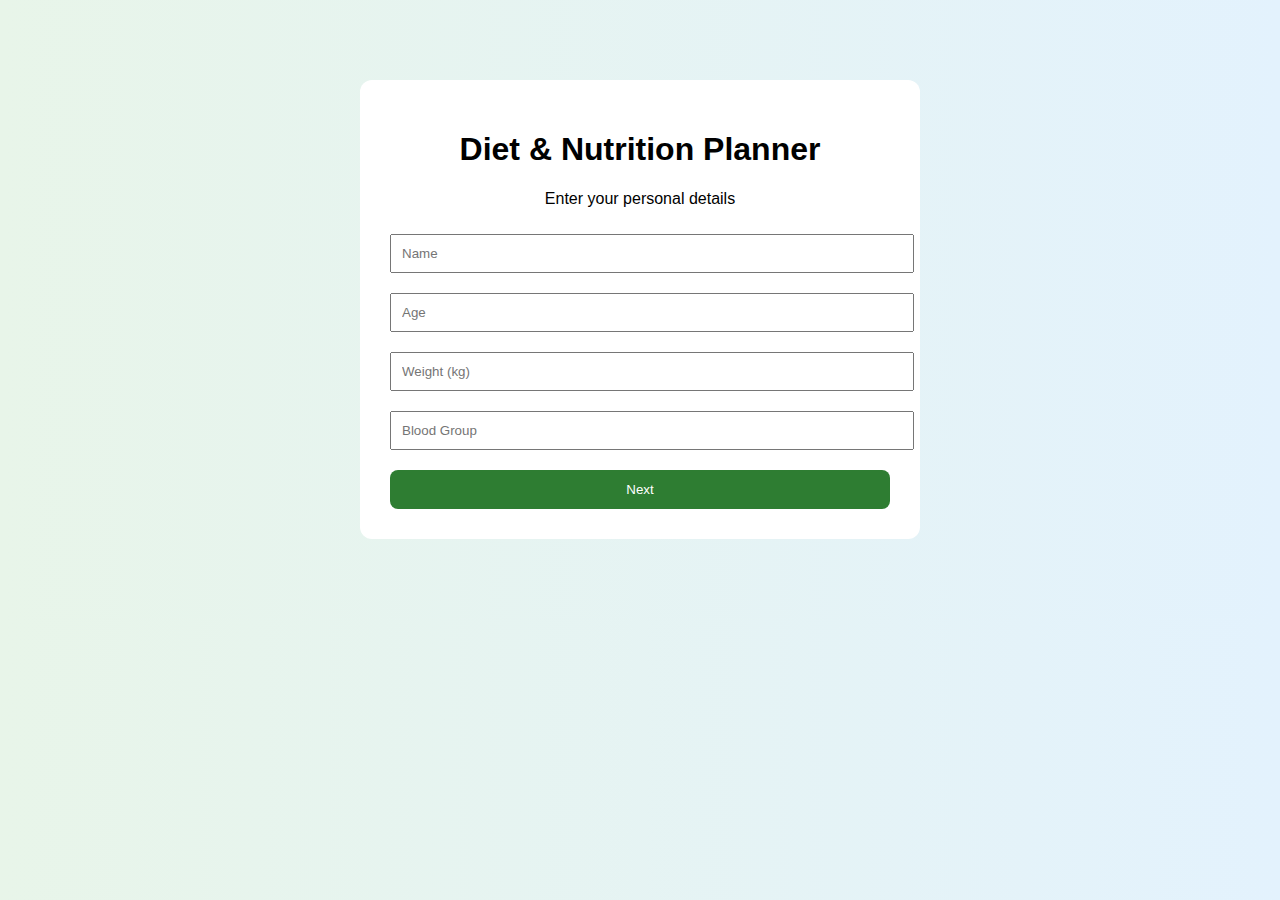
<file: index.html>
<!DOCTYPE html>
<html>
<head>
  <title>Diet Planner - Home</title>
  <link rel="stylesheet" href="style.css">
</head>
<body>

<div class="container">
  <h1>Diet & Nutrition Planner</h1>
  <p>Enter your personal details</p>

  <input id="name" placeholder="Name">
  <input id="age" type="number" placeholder="Age">
  <input id="weight" type="number" placeholder="Weight (kg)">
  <input id="blood" placeholder="Blood Group">

  <button onclick="saveUserDetails()">Next</button>
</div>

<script src="script.js"></script>
</body>
</html>
</file>
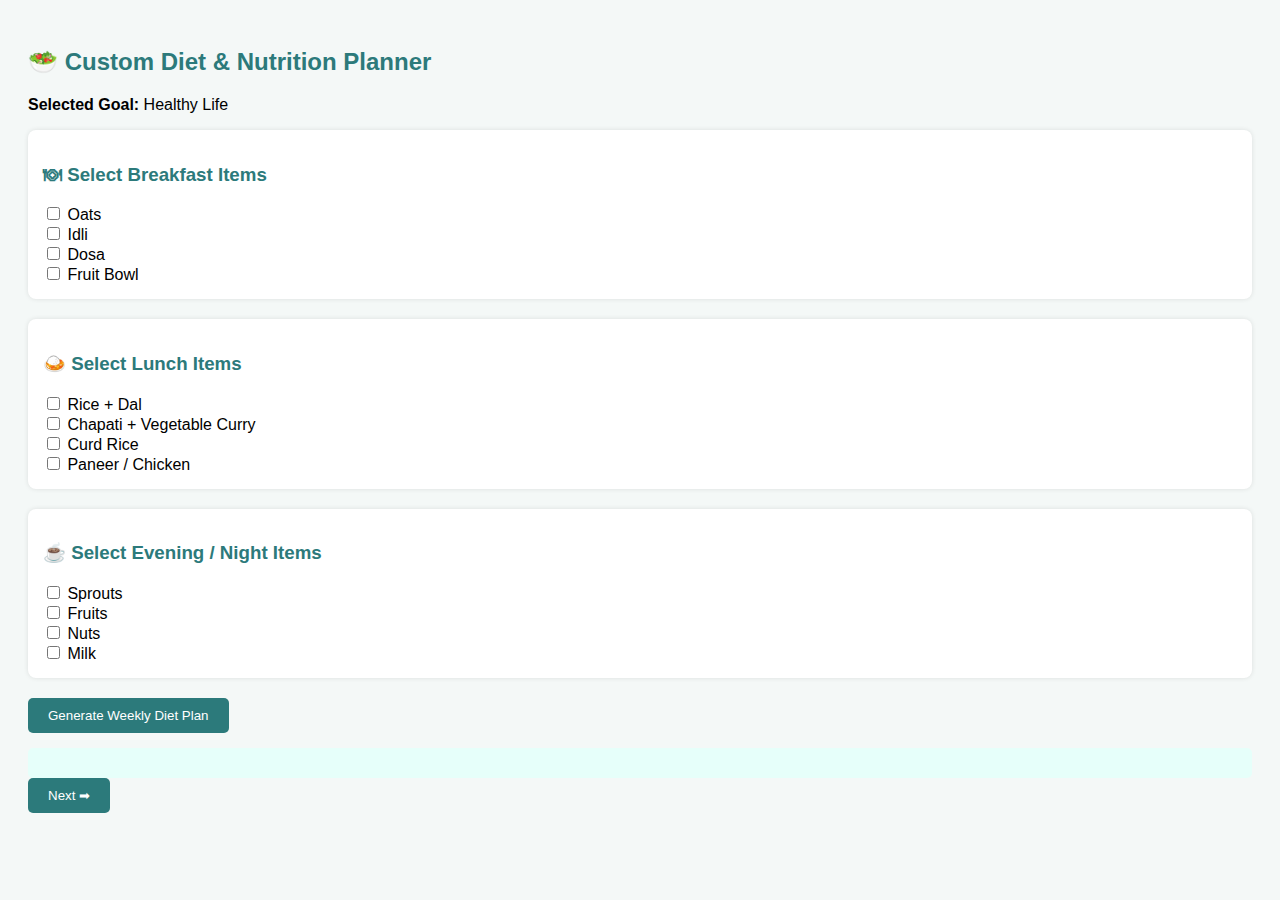
<file: diet.html>
<!DOCTYPE html>
<html lang="en">
<head>
  <meta charset="UTF-8">
  <title>Diet & Nutrition Planner</title>
  <style>
    body {
      font-family: Arial, sans-serif;
      background: #f4f8f7;
      padding: 20px;
    }

    h2, h3 {
      color: #2c7a7b;
    }

    .section {
      background: #ffffff;
      padding: 15px;
      margin-bottom: 20px;
      border-radius: 8px;
      box-shadow: 0 0 5px rgba(0,0,0,0.1);
    }

    button {
      padding: 10px 20px;
      background: #2c7a7b;
      color: white;
      border: none;
      border-radius: 5px;
      cursor: pointer;
      margin-right: 10px;
    }

    button:hover {
      background: #225e5d;
    }

    #result {
      margin-top: 15px;
      padding: 15px;
      background: #e6fffa;
      border-radius: 5px;
    }

    .day {
      background: #ffffff;
      padding: 10px;
      margin-top: 10px;
      border-left: 5px solid #2c7a7b;
      border-radius: 5px;
    }
  </style>
</head>
<body>

<h2>🥗 Custom Diet & Nutrition Planner</h2>

<p id="goalDisplay"></p>

<div class="section">
  <h3>🍽 Select Breakfast Items</h3>
  <input type="checkbox" class="food" value="Oats"> Oats<br>
  <input type="checkbox" class="food" value="Idli"> Idli<br>
  <input type="checkbox" class="food" value="Dosa"> Dosa<br>
  <input type="checkbox" class="food" value="Fruit Bowl"> Fruit Bowl<br>
</div>

<div class="section">
  <h3>🍛 Select Lunch Items</h3>
  <input type="checkbox" class="food" value="Rice + Dal"> Rice + Dal<br>
  <input type="checkbox" class="food" value="Chapati + Vegetable Curry"> Chapati + Vegetable Curry<br>
  <input type="checkbox" class="food" value="Curd Rice"> Curd Rice<br>
  <input type="checkbox" class="food" value="Paneer / Chicken"> Paneer / Chicken<br>
</div>

<div class="section">
  <h3>☕ Select Evening / Night Items</h3>
  <input type="checkbox" class="food" value="Sprouts"> Sprouts<br>
  <input type="checkbox" class="food" value="Fruits"> Fruits<br>
  <input type="checkbox" class="food" value="Nuts"> Nuts<br>
  <input type="checkbox" class="food" value="Milk"> Milk<br>
</div>

<button onclick="generateDiet()">Generate Weekly Diet Plan</button>

<div id="result"></div>

<button onclick="goNext()">Next ➡</button>

<script>
  // Get goal from previous page
  let goal = localStorage.getItem("goal") || "Healthy Life";
  document.getElementById("goalDisplay").innerHTML =
    "<b>Selected Goal:</b> " + goal;

  function generateDiet() {
    let selected = document.querySelectorAll(".food:checked");
    let foods = [];

    selected.forEach(item => foods.push(item.value));

    if (foods.length === 0) {
      alert("Please select at least one food item");
      return;
    }

    let days = ["Monday","Tuesday","Wednesday","Thursday","Friday","Saturday","Sunday"];

    let output = "<h3>📅 Weekly Diet Plan</h3>";

    days.forEach(day => {
      output += `
        <div class="day">
          <b>${day}</b><br>
          🌅 Morning: ${foods[Math.floor(Math.random()*foods.length)]}<br>
          🌞 Afternoon: ${foods[Math.floor(Math.random()*foods.length)]}<br>
          🌙 Night: ${foods[Math.floor(Math.random()*foods.length)]}
        </div>
      `;
    });

    if (goal === "Weight Loss") {
      output += "<p><b>Tip:</b> Avoid fried food, eat small portions, drink more water.</p>";
    } 
    else if (goal === "Weight Gain") {
      output += "<p><b>Tip:</b> Eat frequently, add milk, nuts, and protein-rich foods.</p>";
    } 
    else {
      output += "<p><b>Tip:</b> Maintain balanced meals and daily physical activity.</p>";
    }

    document.getElementById("result").innerHTML = output;
  }

  function goNext() {
    window.location.href = "progress.html";
  }
</script>

</body>
</html>
</file>
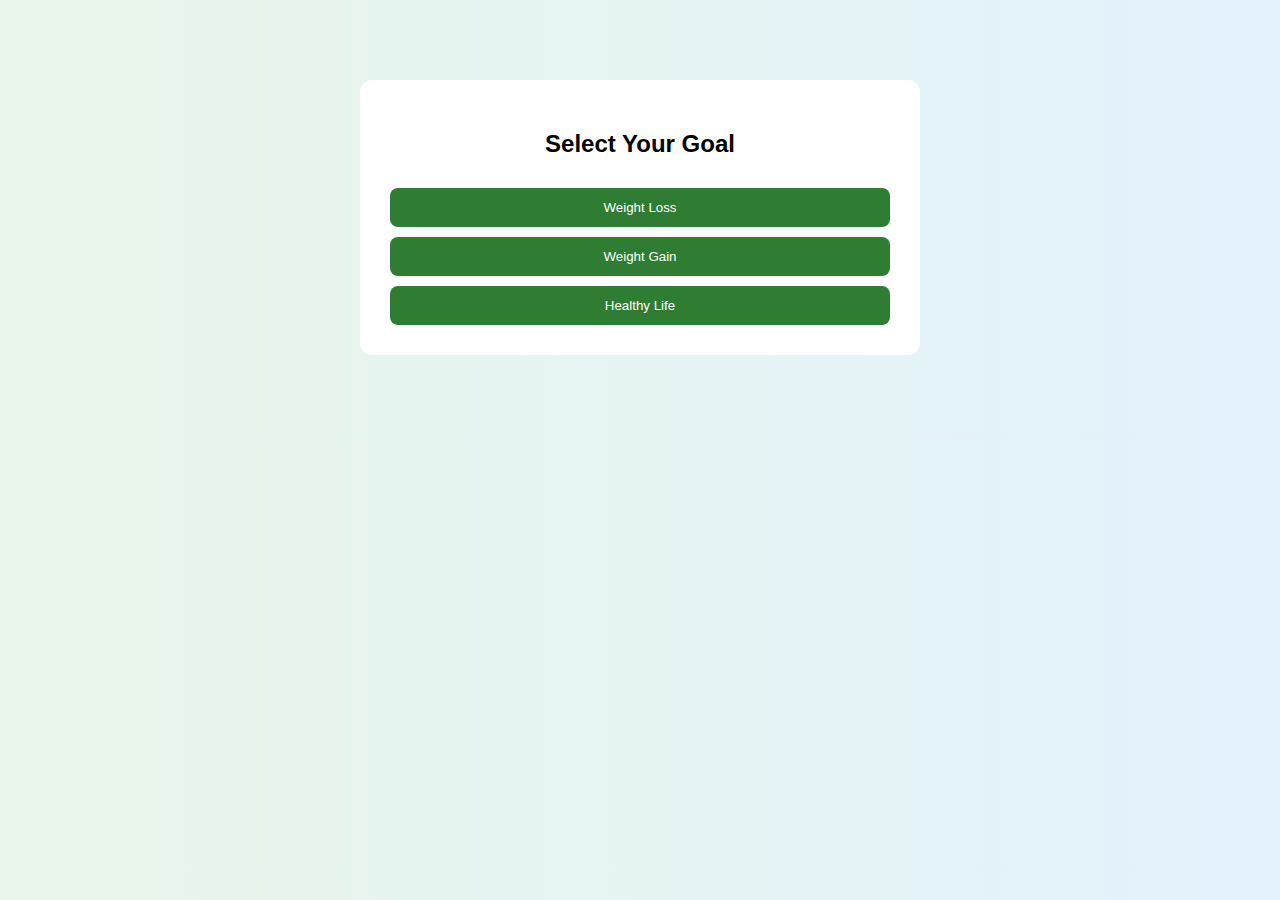
<file: goal.html>
<!DOCTYPE html>
<html>
<head>
  <title>Select Goal</title>
  <link rel="stylesheet" href="style.css">
</head>
<body>

<div class="container">
  <h2>Select Your Goal</h2>

  <button onclick="selectGoal('loss')">Weight Loss</button>
  <button onclick="selectGoal('gain')">Weight Gain</button>
  <button onclick="selectGoal('healthy')">Healthy Life</button>
</div>

<script src="script.js"></script>
</body>
</html>
</file>
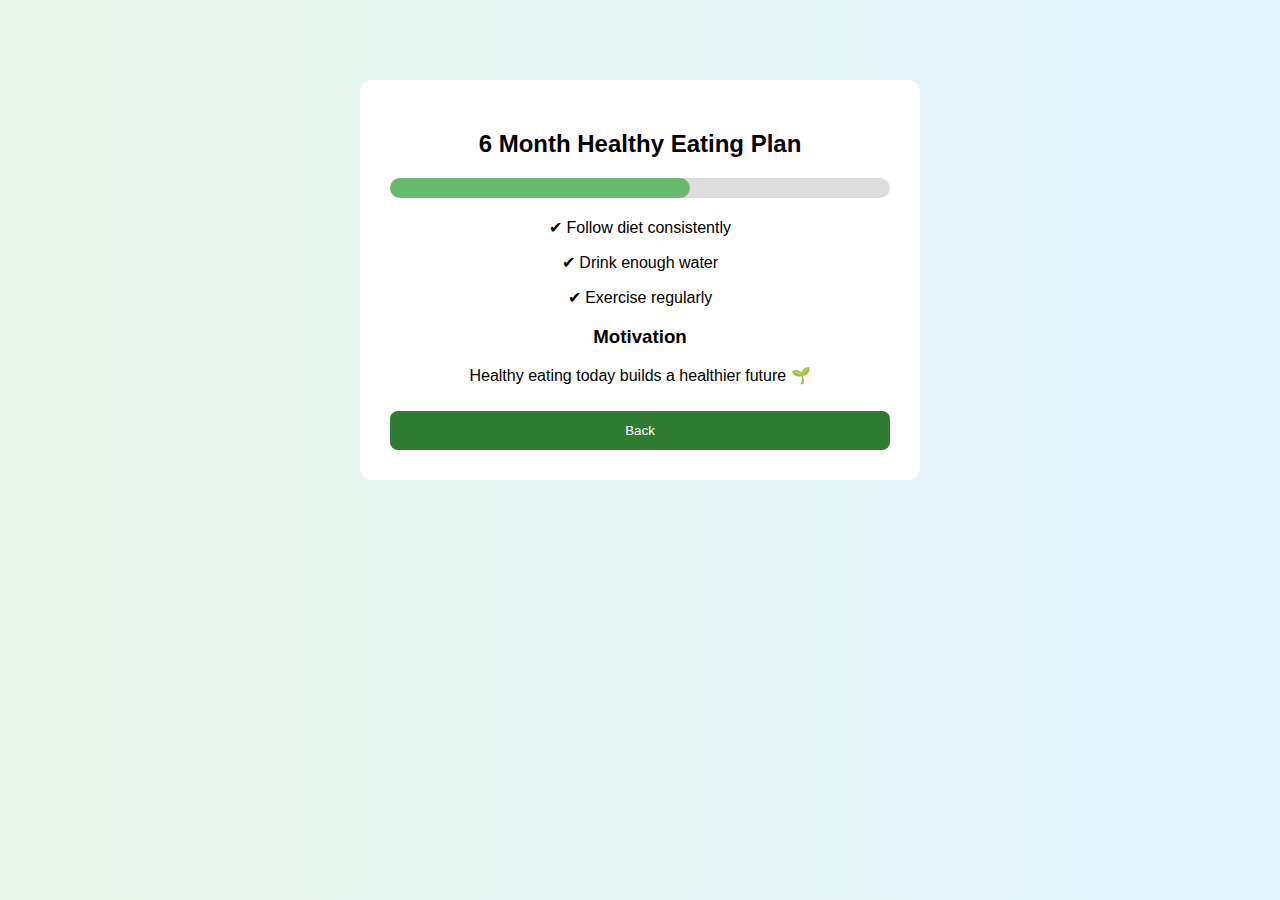
<file: progress.html>
<!DOCTYPE html>
<html>
<head>
  <title>Progress Tracker</title>
  <link rel="stylesheet" href="style.css">
</head>
<body>

<div class="container">
  <h2>6 Month Healthy Eating Plan</h2>

  <div class="progress-bar">
    <div class="progress-fill"></div>
  </div>

  <p>✔ Follow diet consistently</p>
  <p>✔ Drink enough water</p>
  <p>✔ Exercise regularly</p>

  <h3>Motivation</h3>
  <p>Healthy eating today builds a healthier future 🌱</p>

  <button onclick="backToDiet()">Back</button>
</div>

</body>
</html>
</file>
<file: style.css>
body {
  font-family: Arial, sans-serif;
  background: linear-gradient(to right, #e8f5e9, #e3f2fd);
}

.container {
  max-width: 500px;
  margin: 80px auto;
  background: white;
  padding: 30px;
  border-radius: 12px;
  text-align: center;
}

input {
  width: 100%;
  padding: 10px;
  margin: 10px 0;
}

button {
  width: 100%;
  padding: 12px;
  background: #2e7d32;
  color: white;
  border: none;
  border-radius: 8px;
  margin-top: 10px;
  cursor: pointer;
}

button:hover {
  background: #1b5e20;
}

.progress-bar {
  width: 100%;
  background: #ddd;
  height: 20px;
  border-radius: 10px;
  margin: 20px 0;
}

.progress-fill {
  width: 60%;
  height: 100%;
  background: #66bb6a;
  border-radius: 10px;
}
</file>
